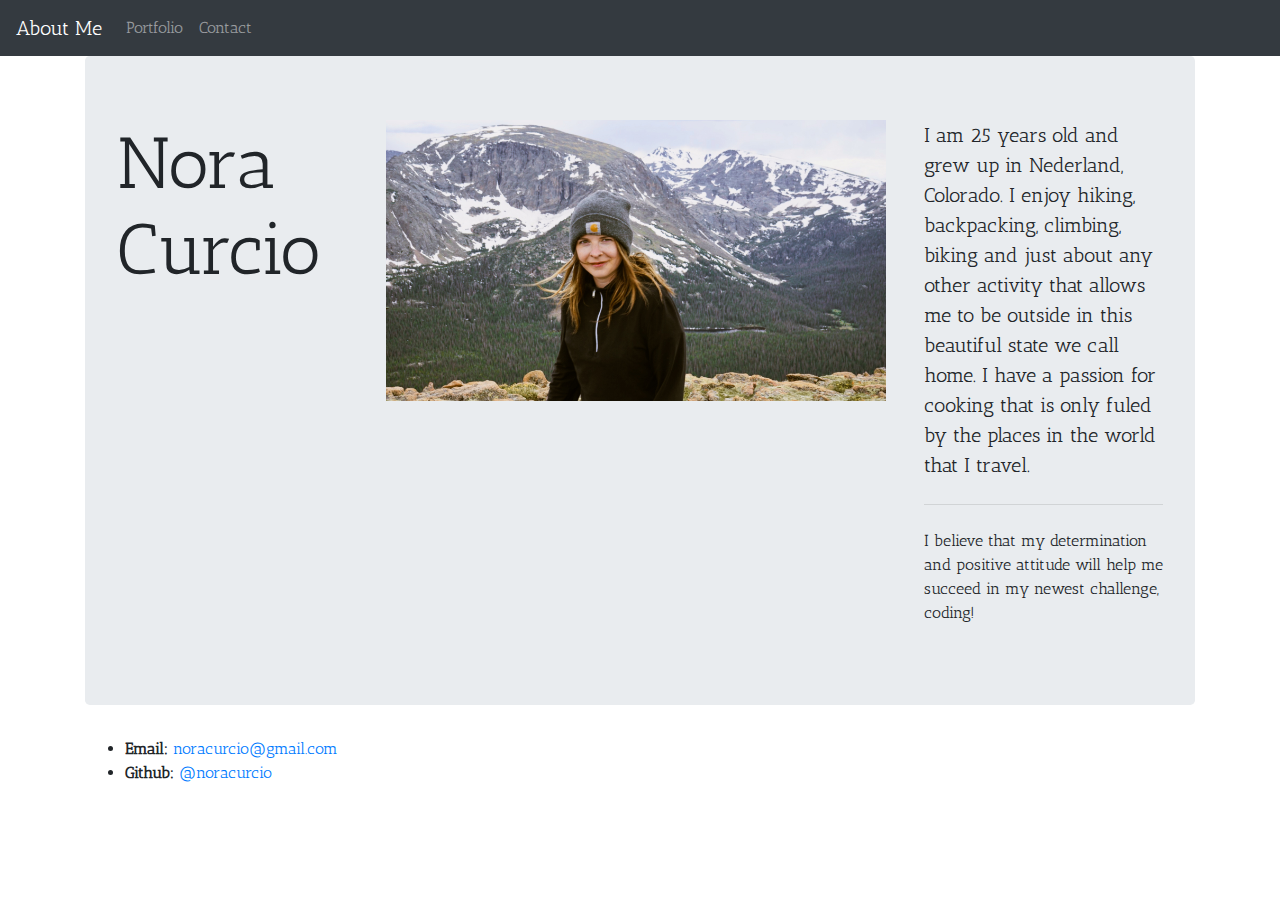
<file: index.html>
<!DOCTYPE html>
<html lang="en-us">
<head>
  <meta charset="UTF-8">
  <title>Home Nora Curcio</title>

  <link href="https://fonts.googleapis.com/css2?family=Antic+Slab&display=swap" rel="stylesheet">
   <link rel="stylesheet" href="https://stackpath.bootstrapcdn.com/bootstrap/4.5.2/css/bootstrap.min.css" integrity="sha384-JcKb8q3iqJ61gNV9KGb8thSsNjpSL0n8PARn9HuZOnIxN0hoP+VmmDGMN5t9UJ0Z" crossorigin="anonymous">
   <link rel="stylesheet" href="style.css">
   
</head>

<body>
    
    <!--Nav Bar-->
    <nav class="navbar navbar-expand-lg navbar-dark bg-dark">
        <a class="navbar-brand" href="#">About Me</a>
        <button class="navbar-toggler" type="button" data-toggle="collapse" data-target="#navbarNav" aria-controls="navbarNav" aria-expanded="false" aria-label="Toggle navigation">
          <span class="navbar-toggler-icon"></span>
        </button>
        <div class="collapse navbar-collapse" id="navbarNav">
          <ul class="navbar-nav">
            <li class="nav-item">
              <a class="nav-link" href="portfolio.html"target="_blank" >Portfolio</a>
            </li> 
            <li class="nav-item">
              <a class="nav-link" href="contact.html" target="_blank" >Contact</a>
            </li>
          </ul>
        </div>
      </nav>
      
 <header 
 
 class="container">
    <div class="jumbotron">
        <div class="row">
            <div class="col-xs-6 col-lg-3">
                <h1 class="display-3">Nora Curcio</h1>
            </div>
            <div class="col-6">
              <img src="noramountain.jpeg" class="img-fluid" alt="Responsive image">
            </div>
            <div class="col-xs-6 col-lg-3">
                <p class="lead">I am 25 years old and grew up in Nederland, Colorado. I enjoy hiking, backpacking, climbing, biking and just about any other activity that allows me to be outside in this beautiful state we call home. I have a passion for cooking that is only fuled by the places in the world that I travel. </p>
                <hr class="my-4">
                <p>I believe that my determination and positive attitude will help me succeed in my newest challenge, coding! </p>
            </div>
        </p>
        </div>
    </div>
   

</header>    
    
  
<div>    
     <footer class="container">
      <ul class="-center">
        <li><strong>Email:</strong> <a href="#">noracurcio@gmail.com</a></li>
        <li><strong>Github:</strong> <a href="#">@noracurcio</a></li>
      </ul>
    </footer>
    
  </div>
</body>
</html>
</file>
<file: style.css>
img {
    width: 500px; 
    height: auto ;
}

body {
    font-family: 'Antic Slab', serif;
}
</file>
